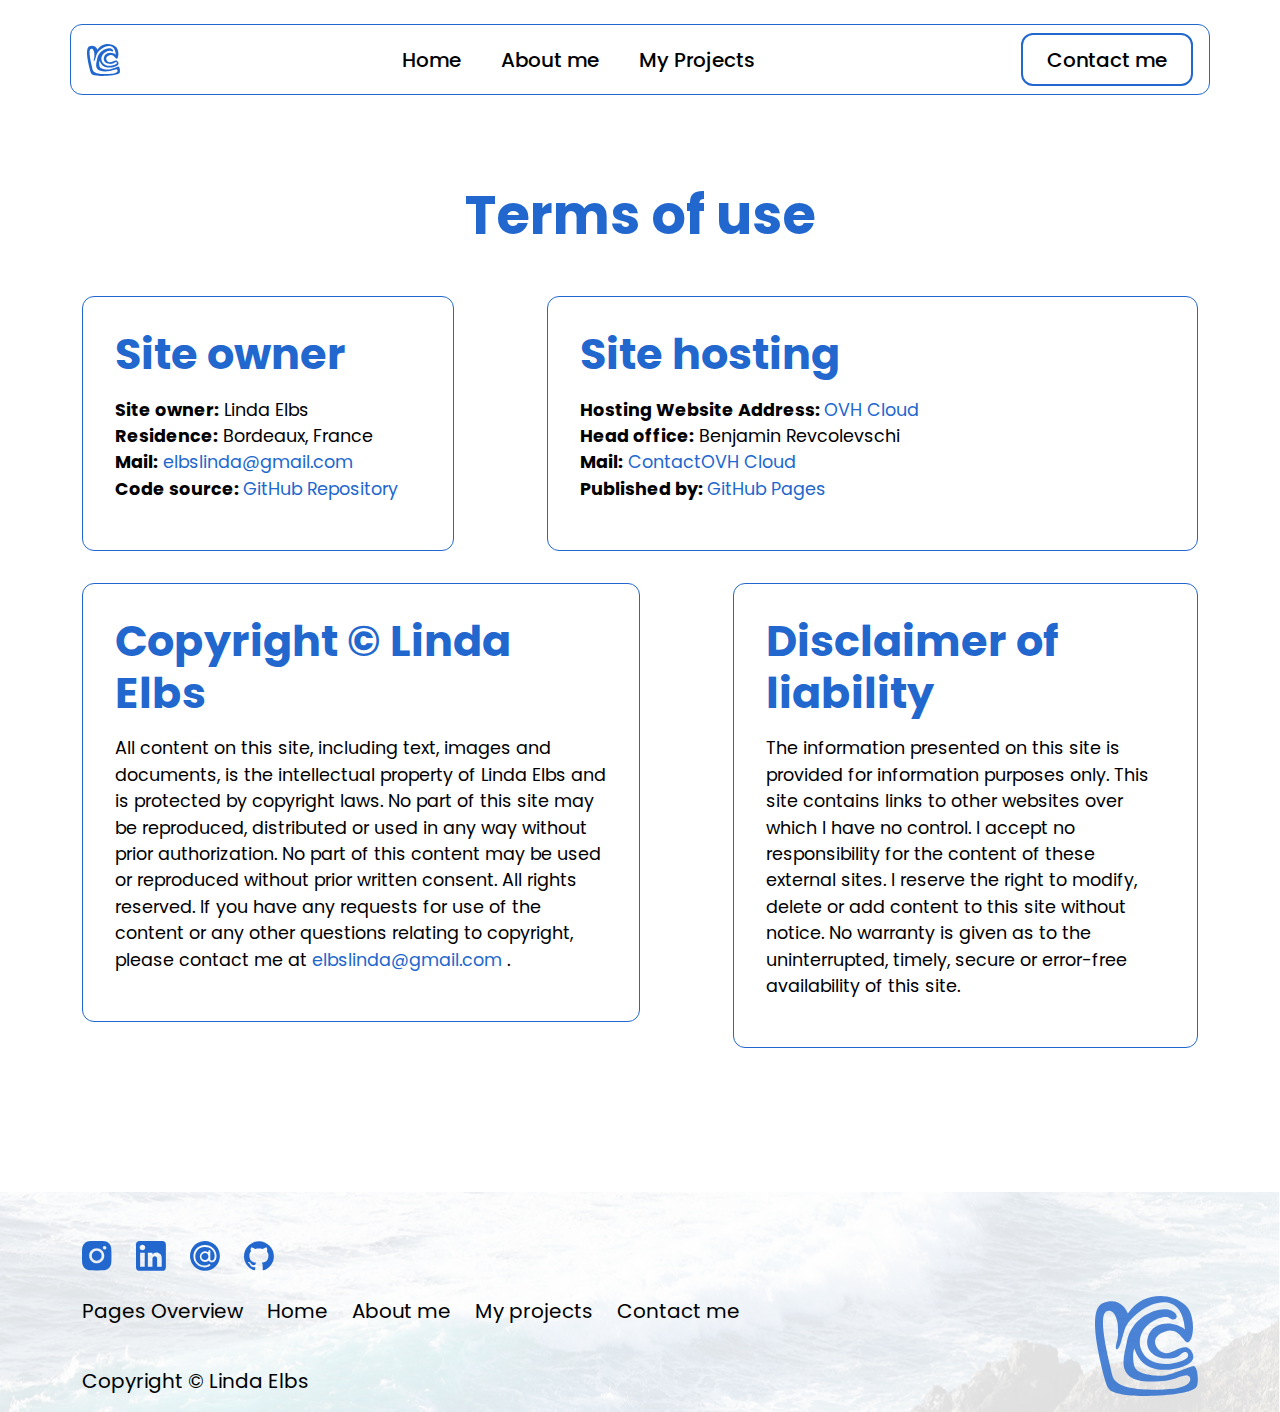
<file: copyright.html>
<!DOCTYPE html>
<html lang="en">

<head>
    <meta charset="UTF-8">
    <meta name="viewport" content="width=device-width, initial-scale=1.0">
    <title>Terms of Use - Linda Elbs</title>
    <link href="https://fonts.googleapis.com/css2?family=Poppins:wght@300;400;500;600;700&display=swap"
        rel="stylesheet">
    <link href="https://cdn.jsdelivr.net/npm/bootstrap@5.3.3/dist/css/bootstrap.min.css" rel="stylesheet"
        integrity="sha384-QWTKZyjpPEjISv5WaRU9OFeRpok6YctnYmDr5pNlyT2bRjXh0JMhjY6hW+ALEwIH" crossorigin="anonymous">
    <link rel="stylesheet" href="style.css">
    <style>
        .copyright-section {
            padding: 4rem 0;
        }

        .info-card {
            border: 1px solid var(--primary-color);
            border-radius: 12px;
            padding: 2rem;
            margin-bottom: 2rem;
        }

        .info-card h2,
        .info-card h3 {
            color: var(--primary-color);
            margin-bottom: 1rem;
        }

        .info-card p,
        .info-card li {
            color: var(--text-color);
            font-size: 1.1rem;
        }

        .info-card ul {
            list-style-type: none;
            padding-left: 0;
        }

        .page-title {
            color: var(--primary-color);
            margin-bottom: 3rem;
            text-align: center;
        }

        main a {
            color: var(--primary-color);
            text-decoration: none;
        }

        main a:hover {
            text-decoration: underline;
        }
    </style>
</head>

<body>
    <nav class="navbar navbar-expand-lg sticky-top">
        <div class="container navbar-framed">
            <a class="navbar-brand" href="index.html">
                <img src="img/logo.svg">
            </a>
            <button class="navbar-toggler" type="button" data-bs-toggle="collapse" data-bs-target="#navbarNav"
                aria-controls="navbarNav" aria-expanded="false" aria-label="Toggle navigation">
                <span class="navbar-toggler-icon"></span>
            </button>
            <div class="collapse navbar-collapse justify-content-center" id="navbarNav">
                <ul class="navbar-nav gap-4">
                    <li class="nav-item">
                        <a class="nav-link" href="index.html">Home</a>
                    </li>
                    <li class="nav-item">
                        <a class="nav-link" href="index.html#about">About me</a>
                    </li>
                    <li class="nav-item">
                        <a class="nav-link" href="index.html#projects">My Projects</a>
                    </li>
                </ul>
            </div>
            <div class="d-none d-lg-block d-flex align-items-center gap-2">
                <a href="index.html#contact" class="btn">Contact me</a>
            </div>
        </div>
    </nav>

    <main>
        <section class="copyright-section">
            <div class="container">
                <h1 class="page-title">Terms of use</h1>

                <div class="row">
                    <div class="col-md-12 d-flex flex-row justify-content-between">
                        <div class="col-md-4">
                            <div class="info-card">
                                <h2>Site owner</h2>
                                <ul>
                                    <li><strong>Site owner:</strong> Linda Elbs</li>
                                    <li><strong>Residence:</strong> Bordeaux, France</li>
                                    <li><strong>Mail:</strong> <a
                                        href="mailto:elbslinda@gmail.com">elbslinda@gmail.com</a></li>
                                    <li><strong>Code source: </strong> <a href="https://github.com/lindaocn/lindaelbs.com">GitHub Repository</a></li>
                                </ul>
                        </div>
                        </div>
                        <div class="col-md-7">
                            <div class="info-card">
                                <h2>Site hosting</h2>
                                <ul>
                                    <li><strong>Hosting Website Address: </strong><a href="https://www.ovhcloud.com/" target="_blank">OVH Cloud</a></li>
                                    <li><strong>Head office:</strong> Benjamin Revcolevschi</li>
                                    <li><strong>Mail:</strong> <a href="mailto:kundendienst@ovh.de">ContactOVH Cloud</a></li>
                                    <li><strong>Published by: </strong><a href="https://docs.github.com/de/pages/" target="_blank"> GitHub Pages</a></li>

                                </ul>
                            </div>
                        </div>
                    </div>
                    <div class="col-md-12 d-flex flex-row justify-content-between">
                        <div class="col-md-6">                  
                            <div class="info-card">
                                <h2>Copyright © Linda Elbs</h2>
                                <p>
                                    All content on this site, including text, images and documents, is the intellectual
                                    property of Linda Elbs and is protected by copyright laws. No part of this site may be
                                    reproduced, distributed or used in any way without prior authorization. No part of this
                                    content may be used or reproduced without prior written consent. All rights reserved.
                                    If you have any requests for use of the content or any other questions relating to copyright,
                                    please contact me at <a href="mailto:elbslinda@gmail.com">elbslinda@gmail.com</a>      .
                                </p>
                            </div>
                        </div>
                        <div class="col-md-5">                  
                            <div class="info-card">
                                <h2>Disclaimer of liability</h2>
                                <p>
                                    The information presented on this site is provided for information purposes only. This
                                    site contains links to other websites over which I have no control. I accept no
                                    responsibility for the content of these external sites. I reserve the right to modify,
                                    delete or add content to this site without notice. No warranty is given as to the
                                    uninterrupted, timely, secure or error-free availability of this site.
                                </p>
                            </div>
                        </div>
                    </div>
                </div>
            </div>
        </section>
    </main>

    <footer class="pt-5 pb-3 position-relative mt-5">
        <div class="footer-bg"
            style="position: absolute; bottom: 0; left: 0; width: 100%; height: 100%; z-index: -1; overflow: hidden;">
            <img src="img/waves.webp" alt="Waves" style="width: 100%; height: 100%; object-fit: cover; opacity: 0.2;">
        </div>

        <div class="container position-relative z-1">
            <div class="row align-items-end">
                <div class="col-md-8">
                    <div class="d-flex gap-4 mb-4">
                        <a href="https://www.instagram.com/lindaelbs.wvs/"><img src="img/instagram.svg" alt="Instagram"
                                width="30"></a>
                        <a href="https://www.linkedin.com/in/lindaelbs/"><img src="img/linkedin.svg" alt="LinkedIn"
                                width="30"></a>
                        <a href="mailto:lindaelbs@gmail.com"><img src="img/mail.svg" alt="Website" width="30"></a>
                        <a href="https://github.com/lindaocn"><img src="img/github.svg" alt="Github" width="30"></a>
                    </div>

                    <div class="d-flex flex-wrap gap-4 mb-4 footer-links">
                        <p>Pages Overview</p>
                        <a href="index.html">Home</a>
                        <a href="index.html#about">About me</a>
                        <a href="index.html#projects">My projects</a>
                        <a href="index.html#contact">Contact me</a>
                    </div>

                    <p class="mb-0">Copyright © Linda Elbs</p>
                </div>

                <div class="col-md-4 text-end d-none d-md-block">
                    <a href="index.html">
                        <img src="img/logo.svg" alt="Logo" style="height: 100px; opacity: 0.8;">
                    </a>
                </div>
            </div>
        </div>
    </footer>

</body>

</html>
</file>
<file: style.css>
:root {
    --primary-color: #2167CE;
    --secondary-color: #D9F0FF;
    --text-color: #000000;
    --bg-color: #ffffff;
    --font-family: 'Poppins', sans-serif;
    --border-radius: 12px;
}

body {
    font-family: var(--font-family);
    color: var(--text-color);
    background-color: var(--bg-color);
    overflow-x: hidden;
}

h1,
h2,
h3 {
    font-weight: 700;
    color: var(--primary-color);
}

a {
    text-decoration: none;
    color: inherit;
}

p {
    font-size: 1.25rem;
}

h1 {

    font-size: 3.375rem;
}

h2 {
    font-size: 2.688rem;
}

h3 {
    font-size: 2.25rem;
}


h4 {
    font-size: 1.75rem;
    font-weight: 600;
    color: var(--primary-color);
}

.navbar {
    padding-top: 1.5rem;
    padding-bottom: 1.5rem;
}

.navbar-framed {
    border: 1px solid var(--primary-color);
    border-radius: var(--border-radius);
    padding: 0.5rem 1rem;
    background-color: white;
}

.nav-link {
    font-weight: 500;
    font-size: 1.25rem;
    color: var(--text-color) !important;
}

.nav-link:hover,
.nav-link.active {
    color: var(--primary-color) !important;
    font-weight: 600;
}

.btn {
    border: 2px solid var(--primary-color);
    color: var(--text-color);
    background-color: var(--bg-color);
    padding: 0.6rem 1.5rem;
    border-radius: var(--border-radius);
    font-weight: 500;
    font-size: 1.25rem;
    transition: all 0.3s ease;
}

.btn:hover {
    border: 2px solid var(--primary-color);
    background-color: var(--primary-color);
    color: #ffffff;
}

.btn-link {
    border: 2px solid var(--primary-color);
    background-color: var(--primary-color);
    color: #ffffff !important;
    text-decoration: none !important;
    padding: 0.6rem 1.5rem;
    border-radius: var(--border-radius);
    font-weight: 500;
    font-size: 1.25rem;
    transition: all 0.3s ease;
    display: inline-flex;
    align-items: center;
    gap: 10px;
}

.btn-link:hover {
    background-color: var(--bg-color);
    color: var(--primary-color) !important;
    border: 2px solid var(--primary-color);
}

.btn-link::after {
    content: "";
    display: inline-block;
    width: 20px;
    height: 20px;
    background-image: url('img/link.svg');
    background-size: contain;
    background-repeat: no-repeat;
    background-position: center;
    filter: brightness(0) invert(1);
    transition: filter 0.3s ease;
}

.btn-link:hover::after {
    filter: brightness(0);
}


/* Project Cards */
.project-card {
    border: 1px solid var(--primary-color);
    box-shadow: 0 4px 15px rgba(33, 103, 206, 0.15);
    padding: 3.75rem;
    border-radius: var(--border-radius);
    background-color: #ffffff;
}

.gap-60 {
    gap: 3.75rem !important;
}

.content-gap-30 {
    display: flex;
    flex-direction: column;
    gap: 1.875rem;
    align-items: flex-start;
}

.text-primary-custom {
    color: var(--primary-color);
}

.rounded-custom {
    border-radius: var(--border-radius);
}

img {
    max-width: 100%;
    height: 2rem;
}

/* Hero Section */
.hero-section {
    position: relative;
    overflow: hidden;
}

.main-portrait {
    max-width: 80%;
    border: 5px solid var(--bg-color);
}

.image-stack {
    position: relative;
    z-index: 1;
}

h1.display-4 {
    font-weight: 700;
    color: var(--primary-color);
    line-height: 1.2;
}

p.lead {
    font-size: 1.1rem;
    font-weight: 400;
    max-width: 90%;
}

.date{
    font-style: italic;
}


.btn-outline-primary.btn-custom {
    color: var(--text-color);
    border: 2px solid var(--primary-color);
    border-radius: var(--border-radius);
    padding: 0.6rem 1.5rem;
}

.btn-outline-primary.btn-custom:hover {
    background-color: var(--secondary-color);
    border-color: var(--primary-color);
    color: var(--primary-color);
    transform: none;
}

footer {
    background-color: transparent;
}

.footer-links a {
    text-decoration: none;
    font-size: 1.25rem;
}

.footer-links a:hover {
    color: var(--primary-color) !important;
}

/* Language Dropdown */
.lang-dropdown {
    position: relative;
    display: inline-block;
    margin-left: 10px;
    z-index: 1000;
}

.lang-toggle {
    display: flex;
    align-items: center;
    justify-content: space-between;
    gap: 12px;
    background-color: var(--primary-color);
    color: white;
    border: 2px solid var(--primary-color);
    padding: 0.6rem 1.2rem;
    border-radius: 2rem;
    font-size: 1.25rem;
    font-weight: 500;
    cursor: pointer;
    min-width: 5rem;
    transition: all 0.3s ease;
}

.lang-toggle:hover {
    background-color: var(--bg-color);
    color: var(--primary-color);
}

.chevron-icon {
    transition: transform 0.3s ease;
}

.lang-dropdown.open .chevron-icon {
    transform: rotate(180deg);
}

.lang-menu {
    position: absolute;
    top: 100%;
    left: 0;
    width: 100%;
    background-color: var(--primary-color);
    border-radius: 0 0 1.5rem 1.5rem;
    padding: 0.5rem;
    display: flex;
    flex-direction: column;
    gap: 0.5rem;
    opacity: 0;
    visibility: hidden;
    transform: translateY(-10px);
    transition: all 0.3s ease;
    margin-top: -20px;
    padding-top: 25px;
    z-index: -1;
}

.lang-dropdown.open .lang-menu {
    opacity: 1;
    visibility: visible;
    transform: translateY(0);
}

.lang-dropdown.open .lang-toggle {
    border-bottom-left-radius: 0;
    border-bottom-right-radius: 0;
    padding-bottom: 25px;
    z-index: 2;
    background-color: var(--primary-color);
    color: white;
}

.lang-option {
    background-color: white;
    color: var(--primary-color);
    border: none;
    padding: 0.3rem 0;
    border-radius: 1.5rem;
    font-weight: 600;
    cursor: pointer;
    text-align: center;
    font-size: 1.1rem;
    transition: background-color 0.2s ease;
    width: 100%;
    display: block;
}

.lang-option:hover {
    background-color: var(--bg-color);
}
</file>
